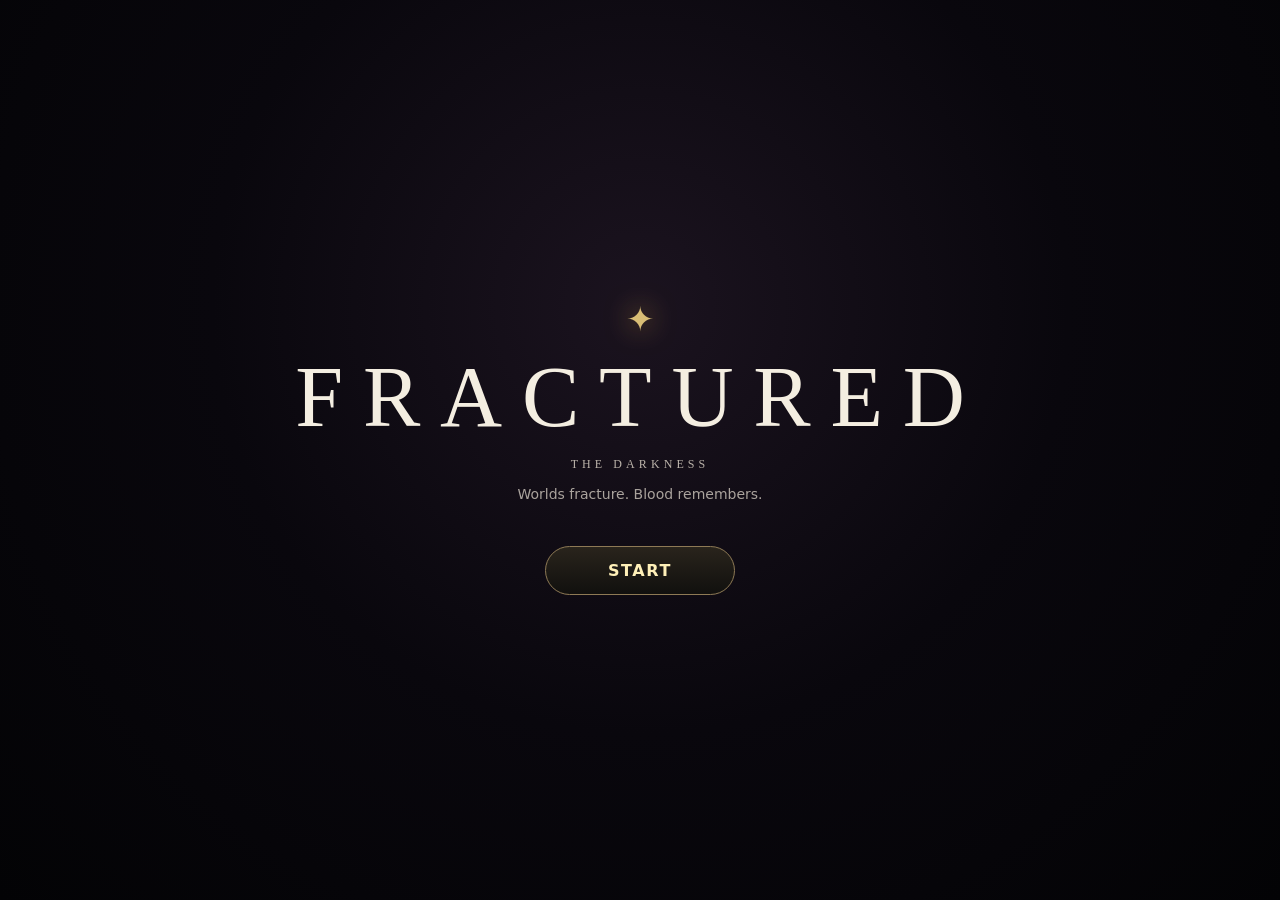
<file: index.html>
<!doctype html>
<html lang="en">
<head>
  <meta charset="utf-8">
  <meta name="viewport" content="width=device-width,initial-scale=1,viewport-fit=cover,user-scalable=no">
  <meta name="theme-color" content="#050408">
  <title>FRACTURED: The Darkness</title>
  <link rel="stylesheet" href="./styles.css?v=2">
</head>
<body>
<div id="app">
  <section id="start-screen" class="flow-screen active center-screen">
    <div class="sigil">✦</div>
    <h1 class="logo">FRACTURED</h1>
    <div class="sublogo">THE DARKNESS</div>
    <p>Worlds fracture. Blood remembers.</p>
    <button id="start-btn" class="primary-btn">START</button>
  </section>

  <section id="race-screen" class="flow-screen">
    <div class="flow-panel">
      <div class="sigil">✦</div>
      <h2>CHOOSE YOUR BLOODLINE</h2>
      <p>Choose one full-blooded race or combine two races as a half-blood.</p>
      <div class="mode-switch">
        <button id="pure-btn" class="selected">FULL BLOODED</button>
        <button id="hybrid-btn">HALF BLOODED</button>
      </div>
      <div id="race-summary" class="selection-summary">Select one race.</div>
      <div id="race-grid" class="choice-grid"></div>
      <div class="flow-footer">
        <button id="flow-back-start">BACK</button>
        <button id="race-next" class="primary-btn" disabled>CONTINUE</button>
      </div>
    </div>
  </section>

  <section id="class-screen" class="flow-screen">
    <div class="flow-panel">
      <div class="sigil">✦</div>
      <h2>CHOOSE YOUR CLASS</h2>
      <p>Your blood determines what you are. Your class determines how you fight.</p>
      <div id="bloodline-summary" class="selection-summary"></div>
      <div id="class-grid" class="choice-grid"></div>
      <div class="flow-footer">
        <button id="flow-back-race">BACK</button>
        <button id="enter-world" class="primary-btn" disabled>ENTER WORLD</button>
      </div>
    </div>
  </section>

  <section id="loading-screen" class="flow-screen center-screen">
    <div class="sigil loading-sigil">✦</div>
    <h2 class="loading-title">ENTERING THE SHATTERED KINGDOM</h2>
    <p id="loading-build">Preparing your bloodline...</p>
    <div class="loading-track"><div id="loading-fill"></div></div>
  </section>

  <main id="game-shell">
    <div id="world-art" aria-hidden="true">
      <img id="world-background" src="./shattered_kingdom_world.jpeg?v=2" alt="">
      <div class="world-grade"></div>
      <div class="world-vignette"></div>
    </div>

    <div id="stone-bridge" aria-hidden="true">
      <div class="bridge-lip"></div>
      <div class="bridge-face"></div>
    </div>

    <canvas id="game"></canvas>

    <section id="hud">
      <div id="build-label">ANGEL · KNIGHT</div>
      <div class="bar"><span>HP</span><div class="track"><div id="hp-fill"></div></div></div>
      <div class="bar"><span>STA</span><div class="track"><div id="stamina-fill"></div></div></div>
      <div id="state-label">IDLE</div>
    </section>

    <div id="quest">
      <strong>THE SHATTERED KINGDOM</strong>
      <span>Reach the abandoned cathedral beneath the Blood Moon.</span>
    </div>

    <div id="quick-menu">
      <button id="menu-character">CHARACTER</button>
      <button id="menu-inventory">INVENTORY</button>
    </div>

    <section id="controls" aria-label="mobile controls">
      <div id="move-pad" class="pad"><div id="move-knob"></div></div>
      <button id="jump-btn" class="round jump">JUMP</button>
      <div id="combat-cluster">
        <button id="ability1-btn" class="small ability a1">I</button>
        <button id="ability2-btn" class="small ability a2">II</button>
        <button id="ability3-btn" class="small ability a3">III</button>
        <button id="attack-btn" class="small attack">ATK</button>
        <button id="block-btn" class="small block">BLK</button>
        <button id="heal-btn" class="small heal">HEAL</button>
        <button id="dodge-btn" class="round dodge">DODGE</button>
      </div>
    </section>

    <div id="toast"></div>
  </main>

  <div id="rpgMenu" aria-hidden="true">
    <nav class="menuTop">
      <button class="menuTab active" data-page="character">CHARACTER</button>
      <button class="menuTab" data-page="inventory">INVENTORY</button>
      <button id="menu-close" class="menuClose">×</button>
    </nav>

    <main id="characterPage" class="menuPage active">
      <div class="charLayout">
        <div id="leftEquip" class="equipCol"></div>
        <div class="charCenter">
          <img id="character-preview" alt="Angel Knight preview">
          <h2 id="bloodlineText">ANGEL · KNIGHT</h2>
          <div id="bloodlineTier" class="bloodline">FULL BLOODED</div>
        </div>
        <div id="rightEquip" class="equipCol"></div>
      </div>
      <div class="levelRow">LEVEL 1<div class="xpbar"><i></i></div></div>
      <div id="statColumns" class="statColumns"></div>
    </main>

    <main id="inventoryPage" class="menuPage">
      <div class="inventoryBody">
        <div id="invGrid" class="invGrid"></div>
        <aside id="itemDetail" class="itemDetail"></aside>
      </div>
      <div class="menuFooter">Equip · Compare · Sort · Back</div>
    </main>
  </div>
</div>
<script type="module" src="./main.js?v=2"></script>
</body>
</html>
</file>
<file: styles.css>
*{box-sizing:border-box}
:root{--gold:#d7b56c;--gold2:#fff0b8;--text:#f4eee1;--muted:#aaa39d;--panel:#0d0b11e8}
html,body{margin:0;width:100%;height:100%;overflow:hidden;background:#050408;color:var(--text);font-family:system-ui,-apple-system,Segoe UI,sans-serif}
body{touch-action:none;overscroll-behavior:none}
button{font:inherit;color:inherit;-webkit-tap-highlight-color:transparent;user-select:none}
#app{position:relative;width:100vw;height:100dvh;min-height:480px;background:#050408}
.flow-screen{position:absolute;inset:0;z-index:50;display:none;overflow:auto;padding:max(24px,env(safe-area-inset-top)) 18px max(30px,env(safe-area-inset-bottom));background:radial-gradient(circle at 50% 34%,#1b131f 0,#09070d 49%,#030305 100%)}
.flow-screen.active{display:flex}.center-screen{align-items:center;justify-content:center;flex-direction:column;text-align:center}.sigil{font:34px Georgia,serif;color:#d8bd75;filter:drop-shadow(0 0 14px #bf8d3c);text-align:center}.logo{margin:8px 0 0;font:clamp(42px,10vw,86px) Georgia,serif;letter-spacing:.23em}.sublogo{font:12px Georgia,serif;letter-spacing:.34em;color:#bbb3aa;margin-top:10px}.center-screen p,.flow-panel>p{color:var(--muted);font-size:14px;text-align:center}
.primary-btn,.flow-footer button,.mode-switch button{border:1px solid #8e7a55;background:linear-gradient(#29241c,#11100e);border-radius:999px;padding:14px 23px;font-weight:800;letter-spacing:.1em}.primary-btn{margin-top:30px;color:var(--gold2);min-width:190px}.primary-btn:disabled,.flow-footer button:disabled{opacity:.35}.flow-panel{width:min(920px,100%);margin:auto;text-align:center}.flow-panel h2{font:clamp(27px,5vw,43px) Georgia,serif;letter-spacing:.12em;margin:6px 0}.mode-switch{display:flex;gap:10px;justify-content:center;margin:18px auto}.mode-switch button{border-radius:12px;min-width:145px}.mode-switch .selected{border-color:#ddc17d;background:#241f16;color:#fff0b8}.selection-summary{font-size:13px;color:#d4c9b9;margin:10px 0 18px}.choice-grid{display:grid;grid-template-columns:repeat(2,minmax(0,1fr));gap:10px;padding-bottom:100px}.choice-card{text-align:left;display:flex;align-items:center;gap:12px;min-height:88px;padding:12px;border:1px solid #3a3540;border-radius:14px;background:linear-gradient(145deg,#1d1a21,#0b0a0f)}.choice-card.selected{border-color:#d7b56c;box-shadow:0 0 26px #d7b56c22}.choice-glyph{display:grid;place-items:center;flex:0 0 48px;width:48px;height:48px;border-radius:50%;border:1px solid #816e4e;background:radial-gradient(circle,#3c3427,#121116);font-weight:900;color:#ffe3a1}.choice-card b{display:block;margin-bottom:4px}.choice-card small{display:block;color:#aaa3a0;font-size:11px;line-height:1.35}.flow-footer{position:fixed;left:0;right:0;bottom:0;display:flex;justify-content:center;gap:10px;padding:18px max(18px,env(safe-area-inset-right)) max(18px,env(safe-area-inset-bottom));background:linear-gradient(transparent,#050507 34%)}.flow-footer .primary-btn{margin:0}
#loading-screen{overflow:hidden}.loading-sigil{font-size:52px;animation:loadingPulse 1.4s ease-in-out infinite}.loading-title{font:clamp(22px,5vw,38px) Georgia,serif;letter-spacing:.12em;margin:18px 0 8px}.loading-track{width:min(420px,78vw);height:9px;margin-top:24px;border:1px solid #806d4d;background:#09080d;overflow:hidden}.loading-track>div{height:100%;width:0;background:linear-gradient(90deg,#5e4930,#d7b56c,#fff1c2);transition:width .16s linear}@keyframes loadingPulse{0%,100%{transform:scale(.94);opacity:.65}50%{transform:scale(1.08);opacity:1}}
#game-shell{display:none;position:absolute;inset:0;overflow:hidden;background:#07070a}#game-shell.active{display:block}#world-art{position:absolute;inset:0;z-index:0;overflow:hidden;background:#040308;pointer-events:none}#world-background{position:absolute;inset:0;width:100%;height:100%;object-fit:cover;object-position:center;transform:scale(1.01)}.world-grade{position:absolute;inset:0;background:linear-gradient(to bottom,rgba(2,1,5,.03),rgba(4,2,8,.02) 50%,rgba(0,0,0,.3) 100%)}.world-vignette{position:absolute;inset:0;box-shadow:inset 0 0 90px rgba(0,0,0,.32),inset 0 -120px 100px rgba(0,0,0,.38)}
#stone-bridge{position:absolute;left:0;right:0;top:75.5%;bottom:0;z-index:2;pointer-events:none}.bridge-lip{position:absolute;left:0;right:0;top:-14px;height:22px;border-top:2px solid #9a8263aa;border-bottom:2px solid #3c3229;background:linear-gradient(#6d5e50,#26221f);box-shadow:0 -8px 24px #0008}.bridge-face{position:absolute;inset:8px 0 0;background:linear-gradient(#1d1a1cdd,#09090cee),repeating-linear-gradient(0deg,transparent 0 35px,#6f62622f 35px 38px),repeating-linear-gradient(90deg,#252126 0 92px,#65565d55 92px 96px,#131216 96px 184px)}
#game{position:absolute;inset:0;z-index:3;width:100%;height:100%;background:transparent!important}
#hud{position:absolute;left:max(14px,env(safe-area-inset-left));top:max(14px,env(safe-area-inset-top));width:min(340px,50vw);z-index:8;pointer-events:none;text-shadow:0 2px 4px #000}#build-label{font:700 12px Georgia,serif;letter-spacing:.09em;margin-bottom:8px;color:#f2e3c6}.bar{display:grid;grid-template-columns:42px 1fr;gap:8px;align-items:center;margin-bottom:7px;font-size:11px;font-weight:900;letter-spacing:.1em}.track{height:11px;background:#0008;border:1px solid #ffffff2c}.track>div{height:100%;width:100%}#hp-fill{background:linear-gradient(90deg,#70101a,#d12b38)}#stamina-fill{background:linear-gradient(90deg,#16455c,#3c98bb)}#state-label{font-size:10px;letter-spacing:.16em;color:#c8c2b7}
#quest{position:absolute;left:max(14px,env(safe-area-inset-left));top:112px;z-index:8;display:flex;flex-direction:column;gap:3px;text-shadow:0 2px 5px #000}#quest strong{font:18px Georgia,serif}#quest span{font-size:11px;color:#ddd4c6}#quick-menu{position:absolute;right:max(14px,env(safe-area-inset-right));top:max(14px,env(safe-area-inset-top));z-index:8;display:flex;gap:7px}#quick-menu button,.menuTop button{border:1px solid #8a76577a;background:#0b0a0dcf;border-radius:10px;padding:8px 10px;font-size:10px;font-weight:800;letter-spacing:.08em}
#controls{position:absolute;inset:0;z-index:8;pointer-events:none}.pad{position:absolute;left:max(18px,env(safe-area-inset-left));bottom:max(18px,env(safe-area-inset-bottom));width:138px;height:138px;border-radius:50%;border:2px solid #9b7f86aa;background:radial-gradient(circle,#ffffff18 0 33%,#0b0a0ecc 35% 65%,#1e1820dd 67%);box-shadow:inset 0 0 30px #0008;pointer-events:auto}.pad:before{content:"";position:absolute;inset:18px;border:1px solid #a5939755;border-radius:50%}#move-knob{position:absolute;left:39px;top:39px;width:60px;height:60px;border-radius:50%;background:radial-gradient(circle at 35% 28%,#79717a,#111015 70%);border:1px solid #c6b2b844;box-shadow:0 8px 20px #0008;transform:translate(0,0)}#controls button{border:1px solid #a7868f88;border-radius:50%;background:radial-gradient(circle at 35% 30%,#ffffff28,#121318d1);font-weight:900;letter-spacing:.05em;text-shadow:0 1px 3px #000;pointer-events:auto}#controls button:active,#controls button.pressed{transform:scale(.94);filter:brightness(1.35)}.round{width:82px;height:82px}.small{width:58px;height:58px;font-size:11px}.jump{position:absolute;left:165px;bottom:max(52px,calc(env(safe-area-inset-bottom) + 20px))}#combat-cluster{position:absolute;right:max(18px,env(safe-area-inset-right));bottom:max(20px,env(safe-area-inset-bottom));width:260px;height:248px;pointer-events:none}#combat-cluster button{position:absolute;pointer-events:auto}.dodge{right:42px;bottom:16px}.attack{right:54px;bottom:118px}.block{right:132px;bottom:84px}.heal{right:8px;bottom:82px}.ability{bottom:190px}.a1{right:148px}.a2{right:82px}.a3{right:16px}
#toast{position:absolute;left:50%;top:18%;transform:translateX(-50%);z-index:20;padding:9px 13px;background:#09080dcf;border:1px solid #a776df55;border-radius:999px;font-size:11px;opacity:0;transition:.2s;pointer-events:none}#toast.show{opacity:1}
#rpgMenu{display:none;position:absolute;inset:0;z-index:30;background:radial-gradient(circle at 50% 30%,#1b1620f3,#07070af8 65%);overflow:auto;padding:max(14px,env(safe-area-inset-top)) max(14px,env(safe-area-inset-right)) max(18px,env(safe-area-inset-bottom)) max(14px,env(safe-area-inset-left))}#rpgMenu.open{display:block}.menuTop{position:sticky;top:0;z-index:2;display:flex;gap:8px;justify-content:center;padding:4px 0 14px;background:linear-gradient(#0b0910 75%,transparent)}.menuTop .active{border-color:#d7b56c;color:#ffe8ad}.menuClose{margin-left:auto;font-size:20px!important}.menuPage{display:none;max-width:980px;margin:auto}.menuPage.active{display:block}.charLayout{display:grid;grid-template-columns:1fr minmax(220px,360px) 1fr;gap:16px;align-items:center;min-height:420px}.charCenter{text-align:center}#character-preview{display:block;width:min(100%,320px);aspect-ratio:1/1;object-fit:contain;margin:auto;filter:drop-shadow(0 15px 18px #000c)}.equipCol{display:grid;gap:10px}.equipSlot{border:1px solid #5b4e3b;background:#111014cc;border-radius:12px;padding:10px;min-height:60px}.equipSlot b{display:block;color:#ebd9a7;font-size:12px}.equipSlot small{color:#a9a39b}.bloodline{color:#d7b56c;font-size:12px;letter-spacing:.14em}.levelRow{max-width:760px;margin:0 auto 18px;font-weight:800}.xpbar{height:8px;background:#121116;border:1px solid #ffffff25;margin-top:7px}.xpbar i{display:block;width:18%;height:100%;background:#d7b56c}.statColumns{display:grid;grid-template-columns:repeat(3,1fr);gap:10px;max-width:760px;margin:auto}.stat{padding:12px;border:1px solid #3d3541;background:#0d0b11;border-radius:12px}.stat b{display:block;font-size:20px;color:#f7e3aa}.stat span{font-size:10px;color:#aaa3a0}.inventoryBody{display:grid;grid-template-columns:1.4fr .8fr;gap:14px}.invGrid{display:grid;grid-template-columns:repeat(4,minmax(0,1fr));gap:10px}.invItem{min-height:88px;border:1px solid #514454;background:#0e0c11;border-radius:12px;padding:10px;text-align:left}.invItem.selected{border-color:#d7b56c}.invItem b{display:block;color:#f2ddb0}.invItem small{color:#aaa3a0}.itemDetail{border:1px solid #514454;background:#0e0c11;border-radius:12px;padding:16px;min-height:220px}.menuFooter{text-align:center;color:#aaa3a0;font-size:11px;padding:18px}
@media(min-width:760px){.choice-grid{grid-template-columns:repeat(3,minmax(0,1fr))}}
@media(max-width:700px){.pad{width:118px;height:118px}#move-knob{left:32px;top:32px;width:54px;height:54px}.jump{left:145px;bottom:42px;width:70px;height:70px;font-size:11px}#combat-cluster{transform:scale(.88);transform-origin:100% 100%}.charLayout{grid-template-columns:1fr}.equipCol{grid-template-columns:repeat(2,1fr)}.statColumns{grid-template-columns:repeat(2,1fr)}.inventoryBody{grid-template-columns:1fr}.invGrid{grid-template-columns:repeat(3,minmax(0,1fr))}#quest{top:98px}}
</file>
